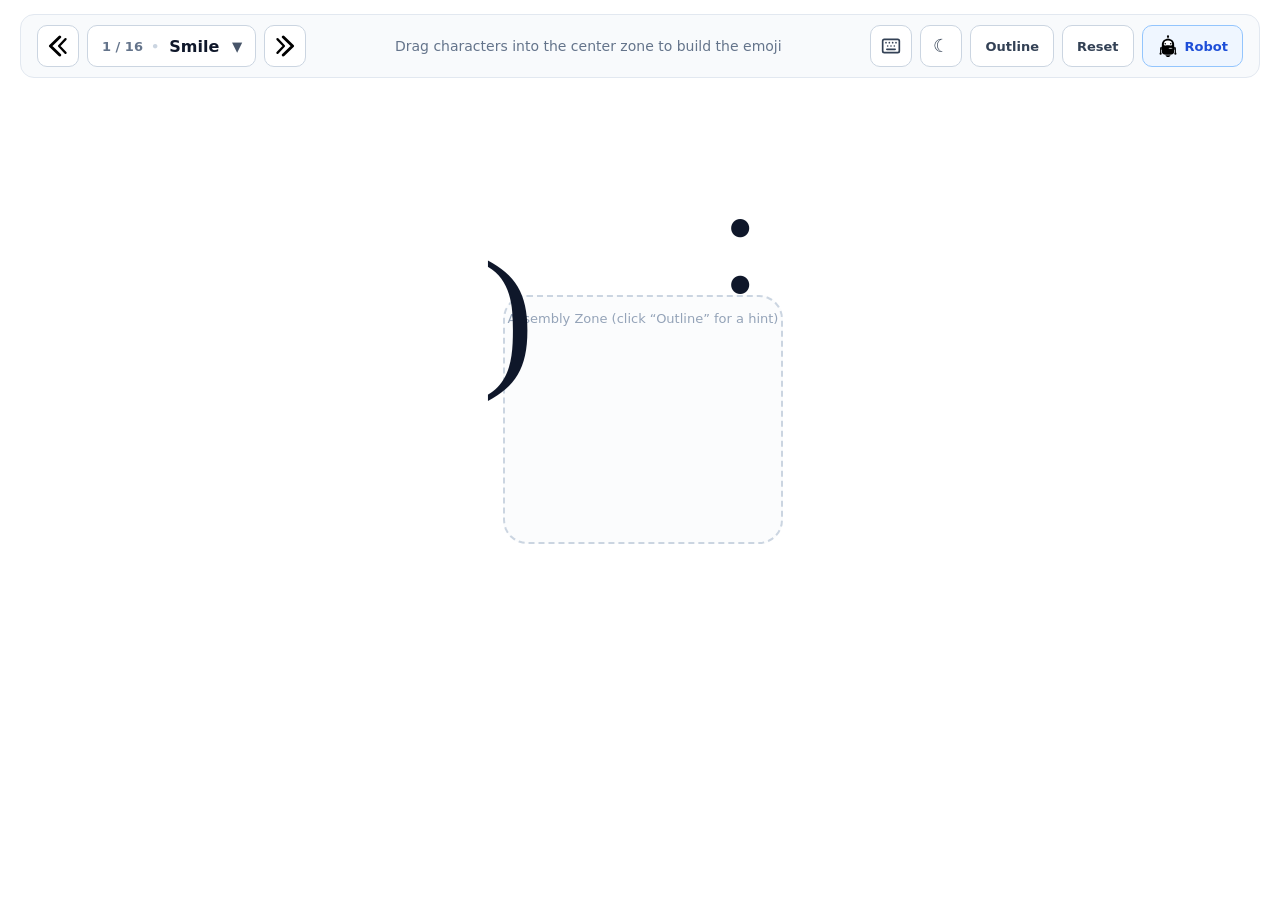
<file: public/index.html>
<!DOCTYPE html>
<html lang="en">

<head>
  <meta charset="utf-8" />
  <meta name="viewport" content="width=device-width, initial-scale=1.0, maximum-scale=1.0, user-scalable=no" />
  <title>Build an Emoji — Interactive Emoticon &amp; Kaomoji Puzzle Game</title>

  <!-- Primary SEO Meta Tags -->
  <meta name="description"
    content="Build an Emoji is a free interactive browser puzzle game where you drag and drop character pieces to assemble classic text emoticons and kaomoji like Smile :), Shrug ¯\_(ツ)_/¯, and Table Flip (╯°□°)╯︵┻┻. Inspired by https://buildshruggie.com/.">
  <meta name="keywords"
    content="build an emoji, emoji puzzle game, kaomoji game, text emoticons, build shruggie, shrug emoji, table flip kaomoji, ascii emoticon puzzle, browser mini game">
  <meta name="author" content="Sergey Demyanenko, https://www.linkedin.com/in/sergey-demyanenko/">
  <meta name="repository" content="https://github.com/SergeiDemyanenko/buildemojis.com">
  <meta name="robots" content="index, follow, max-image-preview:large, max-snippet:-1, max-video-preview:-1">
  <meta name="theme-color" content="#ffffff">
  <meta name="color-scheme" content="light">

  <!-- Canonical & Discovery Links -->
  <link rel="canonical" id="canonical_link" href="https://buildemojis.com/">
  <link rel="icon" href="favicon.ico" sizes="48x48">
  <link rel="icon" href="image/favicon.svg" type="image/svg+xml" sizes="any">
  <link rel="apple-touch-icon" href="image/apple-touch-icon.png" sizes="180x180">
  <link rel="manifest" href="site.webmanifest">
  <link rel="alternate" type="text/plain" title="LLM Context (GEO)" href="https://buildemojis.com/llms.txt">

  <!-- Open Graph / Facebook / Telegram / Discord / LinkedIn -->
  <meta property="og:type" content="website">
  <meta property="og:site_name" content="Build an Emoji">
  <meta property="og:locale" content="en_US">
  <meta property="og:url" content="https://buildemojis.com/">
  <meta property="og:title" content="Build an Emoji — Interactive Emoticon &amp; Kaomoji Puzzle Game">
  <meta property="og:description"
    content="Drag and drop character pieces to assemble classic text emoticons and kaomoji like Smile :), Shrug ¯\_(ツ)_/¯, and Table Flip (╯°□°)╯︵┻┻!">
  <meta property="og:image" content="https://buildemojis.com/image/og-preview.png">
  <meta property="og:image:type" content="image/png">
  <meta property="og:image:width" content="1200">
  <meta property="og:image:height" content="630">
  <meta property="og:image:alt" content="Build an Emoji — Assemble classic text emoticons and kaomoji like ¯\_(ツ)_/¯">

  <!-- Twitter / X Card -->
  <meta name="twitter:card" content="summary_large_image">
  <meta name="twitter:url" content="https://buildemojis.com/">
  <meta name="twitter:title" content="Build an Emoji — Interactive Emoticon &amp; Kaomoji Puzzle Game">
  <meta name="twitter:description"
    content="Drag and drop character pieces to assemble classic text emoticons and kaomoji like Smile :), Shrug ¯\_(ツ)_/¯, and Table Flip (╯°□°)╯︵┻┻!">
  <meta name="twitter:image" content="https://buildemojis.com/image/og-preview.png">
  <meta name="twitter:image:alt" content="Build an Emoji — Assemble classic text emoticons and kaomoji like ¯\_(ツ)_/¯">

  <!-- Structured Data (Schema.org JSON-LD for SEO & GEO AI Search) -->
  <script type="application/ld+json">
        {
          "@context": "https://schema.org",
          "@graph": [
            {
              "@type": "WebSite",
              "@id": "https://buildemojis.com/#website",
              "url": "https://buildemojis.com/",
              "name": "Build an Emoji",
              "description": "Interactive browser puzzle game where players assemble classic text emoticons and kaomoji from scattered character glyphs.",
              "inLanguage": "en",
              "publisher": {
                "@id": "https://buildemojis.com/#author"
              }
            },
            {
              "@type": "Person",
              "@id": "https://buildemojis.com/#author",
              "name": "Sergey Demyanenko",
              "url": "https://www.linkedin.com/in/sergey-demyanenko/",
              "sameAs": [
                "https://www.linkedin.com/in/sergey-demyanenko/",
                "https://github.com/SergeiDemyanenko"
              ]
            },
            {
              "@type": ["VideoGame", "WebApplication"],
              "@id": "https://buildemojis.com/#game",
              "name": "Build an Emoji",
              "alternateName": "buildemojis.com",
              "url": "https://buildemojis.com/",
              "image": "https://buildemojis.com/image/og-preview.png",
              "description": "Drag and drop character pieces on the canvas to assemble 16 classic text emoticons and Japanese kaomoji including Smile :), Rose @}->--, Shrug ¯\\_(ツ)_/¯, and Table Flip (╯°□°)╯︵┻┻. Inspired by https://buildshruggie.com/.",
              "applicationCategory": "GameApplication",
              "genre": ["Puzzle", "Casual", "Typography Game"],
              "gamePlatform": ["Web Browser", "Mobile Web Browser"],
              "operatingSystem": "Any",
              "playMode": "SinglePlayer",
              "inLanguage": "en",
              "isAccessibleForFree": true,
              "license": "https://opensource.org/licenses/MIT",
              "codeRepository": "https://github.com/SergeiDemyanenko/buildemojis.com",
              "author": {
                "@id": "https://buildemojis.com/#author"
              },
              "offers": {
                "@type": "Offer",
                "price": "0",
                "priceCurrency": "USD",
                "availability": "https://schema.org/InStock"
              }
            },
            {
              "@type": "ItemList",
              "@id": "https://buildemojis.com/#levels",
              "name": "Playable Emoticon & Kaomoji Levels",
              "numberOfItems": 16,
              "itemListElement": [
                { "@type": "ListItem", "position": 1, "name": "Smile :)", "url": "https://buildemojis.com/?smile=smile" },
                { "@type": "ListItem", "position": 2, "name": "Laughing :D", "url": "https://buildemojis.com/?smile=laughing" },
                { "@type": "ListItem", "position": 3, "name": "Tears of happiness :')", "url": "https://buildemojis.com/?smile=tears_of_happiness" },
                { "@type": "ListItem", "position": 4, "name": "Surprise :-O", "url": "https://buildemojis.com/?smile=surprise" },
                { "@type": "ListItem", "position": 5, "name": "Kiss :-*", "url": "https://buildemojis.com/?smile=kiss" },
                { "@type": "ListItem", "position": 6, "name": "Wink ;-)", "url": "https://buildemojis.com/?smile=wink" },
                { "@type": "ListItem", "position": 7, "name": "Tongue sticking out :-P", "url": "https://buildemojis.com/?smile=tongue_sticking_out" },
                { "@type": "ListItem", "position": 8, "name": "Angel O:-)", "url": "https://buildemojis.com/?smile=angel" },
                { "@type": "ListItem", "position": 9, "name": "Evil >:-)", "url": "https://buildemojis.com/?smile=evil" },
                { "@type": "ListItem", "position": 10, "name": "Rose @}->--", "url": "https://buildemojis.com/?smile=rose" },
                { "@type": "ListItem", "position": 11, "name": "Shock (O_O)", "url": "https://buildemojis.com/?smile=shock" },
                { "@type": "ListItem", "position": 12, "name": "Troubled (>_<)", "url": "https://buildemojis.com/?smile=troubled" },
                { "@type": "ListItem", "position": 13, "name": "Excited \\(^o^)/", "url": "https://buildemojis.com/?smile=excited" },
                { "@type": "ListItem", "position": 14, "name": "Worried (-_-メ)", "url": "https://buildemojis.com/?smile=worried" },
                { "@type": "ListItem", "position": 15, "name": "Shrug ¯\\_(ツ)_/¯", "url": "https://buildemojis.com/?smile=shrug" },
                { "@type": "ListItem", "position": 16, "name": "Table flip (╯°□°)╯︵┻┻", "url": "https://buildemojis.com/?smile=table_flip" }
              ]
            },
            {
              "@type": "FAQPage",
              "@id": "https://buildemojis.com/#faq",
              "mainEntity": [
                {
                  "@type": "Question",
                  "name": "What is Build an Emoji (buildemojis.com)?",
                  "acceptedAnswer": {
                    "@type": "Answer",
                    "text": "Build an Emoji is a free browser puzzle game created by Sergey Demyanenko (inspired by https://buildshruggie.com/) where you drag and drop scattered typographic characters to assemble 16 classic text emoticons and Japanese kaomoji such as Smile :), Shrug ¯\\_(ツ)_/¯, and Table Flip (╯°□°)╯︵┻┻."
                  }
                },
                {
                  "@type": "Question",
                  "name": "How do you play Build an Emoji?",
                  "acceptedAnswer": {
                    "@type": "Answer",
                    "text": "Drag the character pieces across the screen using your mouse or touchscreen to arrange them into the emoticon named in the top-left corner. When all pieces are placed in the right relative positions, they automatically snap together. You can also click the robot button ('Do it for me') to auto-solve the puzzle, or click 'Next emoji' to switch levels."
                  }
                }
              ]
            }
          ]
        }
        </script>

  <script src="js/data.js"></script>
  <script defer src="js/script.js"></script>

  <script async src="https://www.googletagmanager.com/gtag/js?id=G-BZMLG8MCGX"></script>
  <script>
    window.dataLayer = window.dataLayer || [];
    function gtag() { dataLayer.push(arguments); }
    gtag('js', new Date());

    gtag('config', 'G-BZMLG8MCGX');
  </script>

  <link rel="preconnect" href="https://fonts.googleapis.com">
  <link rel="preconnect" href="https://fonts.gstatic.com" crossorigin>
  <link href="https://fonts.googleapis.com/css2?family=Noto+Sans+JP:wght@400&family=Noto+Serif:wght@400&display=swap"
    rel="stylesheet">
  <link href="css/styles.css" rel="stylesheet" type="text/css">
</head>

<body>
  <!-- Top Header Bar (Concept 1: Minimal Evolved) -->
  <header id="head">
    <div id="left">
      <a id="image_prev" class="nav-btn" title="Previous emoji ([)" aria-label="Previous emoji">
        <img id="icon_prev" class="icon icon-prev" src="image/next.svg" alt="Previous emoji" />
      </a>
      <div class="level-picker-wrap">
        <span id="level_badge" class="level-badge">1 / 16</span>
        <a id="title_link"><span id="title"></span></a>
        <select id="level_select" aria-label="Select emoji level" title="Choose emoji level"></select>
      </div>
      <a id="image_next" class="nav-btn" title="Next emoji (])" aria-label="Next emoji">
        <img id="icon_next" class="icon" src="image/next.svg" alt="Next emoji" />
      </a>
    </div>

    <p id="hint_banner" class="hint-banner">Drag characters into the center zone to build the emoji</p>

    <div id="right">
      <div class="shortcuts-wrap">
        <button type="button" id="btn_shortcuts" class="icon-btn" title="Keyboard shortcuts (?)"
          aria-label="Keyboard shortcuts" aria-expanded="false">
          <svg class="ui-svg" viewBox="0 0 24 24" width="20" height="20" fill="none" stroke="currentColor"
            stroke-width="2" stroke-linecap="round" stroke-linejoin="round" aria-hidden="true">
            <rect x="2" y="4" width="20" height="16" rx="2" ry="2"></rect>
            <path d="M6 8h.01M10 8h.01M14 8h.01M18 8h.01M8 12h.01M12 12h.01M16 12h.01M7 16h10"></path>
          </svg>
        </button>
        <div id="shortcuts_popover" class="shortcuts-popover" role="dialog" aria-label="Keyboard shortcuts" hidden>
          <div class="shortcuts-title">Keyboard Shortcuts</div>
          <div class="shortcuts-list">
            <div class="shortcut-row"><kbd>Tab</kbd><span>Select next piece</span></div>
            <div class="shortcut-row"><kbd>&uarr; &darr; &larr; &rarr;</kbd><span>Move selected piece</span></div>
            <div class="shortcut-row"><kbd>Shift + &uarr;&darr;&larr;&rarr;</kbd><span>Move piece faster</span></div>
            <div class="shortcut-row"><kbd>O</kbd><span>Toggle target outline</span></div>
            <div class="shortcut-row"><kbd>R</kbd><span>Scatter pieces (Reset)</span></div>
            <div class="shortcut-row"><kbd>[ / ]</kbd><span>Previous / Next level</span></div>
            <div class="shortcut-row"><kbd>Space</kbd><span>Auto-solve (Robot)</span></div>
          </div>
        </div>
      </div>
      <button type="button" id="btn_theme" class="icon-btn" title="Toggle dark/light theme"
        aria-label="Toggle dark/light theme" aria-pressed="false">
        <span id="theme_icon" aria-hidden="true">&#9789;</span>
      </button>
      <button type="button" id="btn_outline" class="action-btn" title="Toggle target outline hint (O)"
        aria-pressed="false">
        Outline
      </button>
      <button type="button" id="btn_reset" class="action-btn" title="Scatter pieces again (R)">
        Reset
      </button>
      <button type="button" id="btn_robot" class="action-btn action-btn-primary" title="Do it for me (Space)">
        <img id="icon_robot" class="icon" src="image/robot.svg" alt="Do it for me" />
        <span>Robot</span>
      </button>
    </div>
  </header>

  <!-- Center Assembly Target Zone (visual guide behind canvas pieces) -->
  <div id="target_zone" aria-hidden="true">
    <span id="target_zone_label">Assembly Zone (click &ldquo;Outline&rdquo; for a hint)</span>
  </div>

  <!-- Hidden/Toggleable Reference Model -->
  <div id="model"></div>

  <!-- Interactive Draggable Canvas -->
  <div id="canvas"></div>

  <!-- Bottom Win-State Toast -->
  <div id="win_toast" class="win-toast" hidden>
    <span class="win-label">Assembled:</span>
    <code id="win_emoji_text" class="win-emoji-text">:)</code>
    <button type="button" id="btn_copy" class="win-btn win-btn-copy" title="Copy emoji text">Copy</button>
    <button type="button" id="btn_copy_link" class="win-btn win-btn-link"
      title="Copy shareable link to this assembled emoji">Copy Link</button>
    <a id="win_next" class="win-btn win-btn-next" href="?smile=laughing">Next &rarr;</a>
  </div>

  <noscript>
    <section>
      <h1>Build an Emoji — Interactive Text Emoticon &amp; Kaomoji Puzzle Game</h1>
      <p>Drag and drop character pieces to assemble 16 classic text emoticons and Japanese kaomoji. Enable
        JavaScript to play directly in your browser. Inspired by <a
          href="https://buildshruggie.com/">buildshruggie.com</a>.</p>
      <h2>Playable Emoticon Levels:</h2>
      <ul>
        <li><a href="?smile=smile">Smile — :)</a></li>
        <li><a href="?smile=laughing">Laughing — :D</a></li>
        <li><a href="?smile=tears_of_happiness">Tears of happiness — :')</a></li>
        <li><a href="?smile=surprise">Surprise — :-O</a></li>
        <li><a href="?smile=kiss">Kiss — :-*</a></li>
        <li><a href="?smile=wink">Wink — ;-)</a></li>
        <li><a href="?smile=tongue_sticking_out">Tongue sticking out — :-P</a></li>
        <li><a href="?smile=angel">Angel — O:-)</a></li>
        <li><a href="?smile=evil">Evil — &gt;:-)</a></li>
        <li><a href="?smile=rose">Rose — @}-&gt;--</a></li>
        <li><a href="?smile=shock">Shock — (O_O)</a></li>
        <li><a href="?smile=troubled">Troubled — (&gt;_&lt;)</a></li>
        <li><a href="?smile=excited">Excited — \(^o^)/</a></li>
        <li><a href="?smile=worried">Worried — (-_-メ)</a></li>
        <li><a href="?smile=shrug">Shrug — ¯\_(ツ)_/¯</a></li>
        <li><a href="?smile=table_flip">Table flip — (╯°□°)╯︵┻┻</a></li>
      </ul>
    </section>
  </noscript>
</body>

</html>
</file>
<file: public/css/styles.css>
:root {
    color-scheme: light;
}

* {
    box-sizing: border-box;
}

html,
body {
    margin: 0;
    padding: 0;
    width: 100%;
    height: 100%;
    overflow: hidden;
    overscroll-behavior: none;
    user-select: none;
    background-color: #ffffff;
    font-family: "Segoe UI", system-ui, -apple-system, BlinkMacSystemFont, sans-serif;
    color: #0f172a;
}

/* Header Bar (Concept 1: Minimal Evolved) */
#head {
    position: relative;
    z-index: 20;
    display: flex;
    align-items: center;
    justify-content: space-between;
    gap: 12px;
    margin: 14px 20px 0 20px;
    padding: 10px 16px;
    min-height: 64px;
    background: #f8fafc;
    border: 1.5px solid #e2e8f0;
    border-radius: 14px;
}

#left {
    display: flex;
    align-items: center;
    gap: 8px;
}

.nav-btn {
    display: inline-flex;
    align-items: center;
    justify-content: center;
    width: 42px;
    height: 42px;
    background: #ffffff;
    border: 1.5px solid #cbd5e1;
    border-radius: 10px;
    color: #334155;
    font-size: 24px;
    font-weight: 700;
    line-height: 1;
    text-decoration: none;
    cursor: pointer;
    transition: background-color 0.15s ease, border-color 0.15s ease, transform 0.1s ease;
}

.nav-btn:hover {
    background: #f1f5f9;
    border-color: #94a3b8;
}

.nav-btn:active {
    transform: scale(0.96);
}

#head .icon {
    width: 22px;
    height: 22px;
    display: block;
}

#head .icon-prev {
    transform: scaleX(-1);
}

.level-picker-wrap {
    position: relative;
    display: inline-flex;
    align-items: center;
    gap: 10px;
    height: 42px;
    padding: 0 clamp(34px, 2.8vw, 42px) 0 14px;
    background: #ffffff;
    border: 1.5px solid #cbd5e1;
    border-radius: 10px;
    cursor: pointer;
    transition: border-color 0.15s ease, background-color 0.15s ease;
}

.level-picker-wrap:hover {
    background: #f8fafc;
    border-color: #94a3b8;
}

.level-picker-wrap::after {
    content: "▾";
    position: absolute;
    right: clamp(11px, 1vw, 14px);
    top: 50%;
    transform: translateY(-50%);
    font-size: clamp(20px, 1.6vw, 26px);
    line-height: 1;
    color: #475569;
    pointer-events: none;
    transition: transform 0.15s ease, color 0.15s ease;
}

.level-picker-wrap:hover::after {
    color: #0f172a;
    transform: translateY(-42%);
}

.level-badge {
    font-size: 13px;
    font-weight: 600;
    color: #64748b;
    white-space: nowrap;
}

.level-badge::after {
    content: "•";
    margin-left: 8px;
    color: #cbd5e1;
}

#title_link {
    color: #0f172a;
    text-decoration: none;
    font-weight: 700;
    font-size: 16px;
    white-space: nowrap;
}

#title {
    font-size: 16px;
    margin: 0;
}

#level_select {
    position: absolute;
    inset: 0;
    width: 100%;
    height: 100%;
    opacity: 0;
    cursor: pointer;
    font-size: 15px;
}

.hint-banner {
    margin: 0;
    font-size: 14px;
    color: #64748b;
    text-align: center;
    flex: 1;
    white-space: nowrap;
    overflow: hidden;
    text-overflow: ellipsis;
}

#right {
    display: flex;
    align-items: center;
    gap: 8px;
}

.icon-btn {
    display: inline-flex;
    align-items: center;
    justify-content: center;
    width: 42px;
    height: 42px;
    padding: 0;
    background: #ffffff;
    border: 1.5px solid #cbd5e1;
    border-radius: 10px;
    color: #334155;
    font-size: 18px;
    line-height: 1;
    cursor: pointer;
    transition: background-color 0.15s ease, border-color 0.15s ease, color 0.15s ease, transform 0.1s ease;
}

.icon-btn:hover {
    background: #f1f5f9;
    border-color: #94a3b8;
}

.icon-btn:active {
    transform: scale(0.96);
}

.icon-btn.is-active {
    background: #eff6ff;
    border-color: #3b82f6;
    color: #1d4ed8;
}

.shortcuts-wrap {
    position: relative;
    display: inline-flex;
}

.shortcuts-popover {
    position: absolute;
    top: calc(100% + 10px);
    right: 0;
    width: 310px;
    padding: 14px 16px;
    background: #ffffff;
    border: 1.5px solid #cbd5e1;
    border-radius: 14px;
    box-shadow: 0 12px 28px rgba(15, 23, 42, 0.14);
    z-index: 40;
}

.shortcuts-popover[hidden] {
    display: none !important;
}

.shortcuts-title {
    font-size: 14px;
    font-weight: 700;
    color: #0f172a;
    margin-bottom: 10px;
    padding-bottom: 8px;
    border-bottom: 1px solid #e2e8f0;
}

.shortcuts-list {
    display: flex;
    flex-direction: column;
    gap: 8px;
}

.shortcut-row {
    display: flex;
    align-items: center;
    justify-content: space-between;
    gap: 10px;
    font-size: 12.5px;
    color: #334155;
}

.shortcut-row kbd {
    display: inline-flex;
    align-items: center;
    justify-content: center;
    min-width: 68px;
    padding: 3px 8px;
    font-family: ui-monospace, SFMono-Regular, Consolas, "Liberation Mono", Menlo, monospace;
    font-size: 11px;
    font-weight: 700;
    color: #1e293b;
    background: #f8fafc;
    border: 1px solid #cbd5e1;
    border-bottom-width: 2px;
    border-radius: 6px;
    white-space: nowrap;
}

.action-btn {
    display: inline-flex;
    align-items: center;
    justify-content: center;
    gap: 6px;
    height: 42px;
    padding: 0 14px;
    background: #ffffff;
    border: 1.5px solid #cbd5e1;
    border-radius: 10px;
    color: #334155;
    font-family: inherit;
    font-size: 13px;
    font-weight: 700;
    text-decoration: none;
    cursor: pointer;
    transition: background-color 0.15s ease, border-color 0.15s ease, color 0.15s ease, transform 0.1s ease;
}

.action-btn:hover {
    background: #f1f5f9;
    border-color: #94a3b8;
}

.action-btn:active {
    transform: scale(0.96);
}

.action-btn.is-active {
    background: #eff6ff;
    border-color: #3b82f6;
    color: #1d4ed8;
}

.action-btn-primary {
    background: #eff6ff;
    border-color: #93c5fd;
    color: #1d4ed8;
}

.action-btn-primary:hover {
    background: #dbeafe;
    border-color: #60a5fa;
}

/* Center Target Assembly Zone */
#target_zone {
    position: absolute;
    top: 46%;
    left: 50%;
    transform: translate(-50%, -50%);
    width: min(680px, 86vw);
    height: min(260px, 38vh);
    background: rgba(248, 250, 252, 0.55);
    border: 2px dashed #cbd5e1;
    border-radius: 24px;
    pointer-events: none;
    z-index: 1;
    display: flex;
    justify-content: center;
    align-items: flex-start;
    padding-top: 14px;
    transition: border-color 0.25s ease, background-color 0.25s ease;
}

#target_zone.is-completed {
    border-color: #86efac;
    background: rgba(240, 253, 244, 0.5);
}

#target_zone[hidden] {
    display: none !important;
}

#target_zone_label {
    font-size: 13px;
    color: #94a3b8;
    font-weight: 500;
}

/* Reference Model (centered via CSS) */
#model {
    position: absolute;
    user-select: none;
    pointer-events: none;
    visibility: hidden;
    opacity: 0.05;
    top: 46%;
    left: 50%;
    width: max-content;
    white-space: nowrap;
    transform: translate(-50%, -50%);
    z-index: 2;
    transition: opacity 0.2s ease;
}

#model.show-outline {
    visibility: visible;
    opacity: 0.14;
}

#model .item {
    display: inline-block;
    position: relative;
    font: 12vw "Times New Roman", "Noto Serif", Times, "Segoe UI Symbol", "Apple Symbols", "Noto Sans JP", serif;
    line-height: normal;
}

/* Interactive Canvas & Draggable Pieces */
#canvas {
    height: calc(100vh - 90px);
    width: 100%;
}

#canvas .item {
    position: absolute;
    z-index: 5;
    cursor: grab;
    touch-action: none;
    background-color: transparent;
    color: #0f172a;
    border-radius: 12px;
    outline: none;
    box-shadow: inset 0 0 0 2px transparent;
    transition: background-color 0.12s ease, box-shadow 0.12s ease;
}

#canvas .item-glyph {
    position: absolute;
    font: 12vw "Times New Roman", "Noto Serif", Times, "Segoe UI Symbol", "Apple Symbols", "Noto Sans JP", serif;
    line-height: normal;
    color: #0f172a;
    white-space: nowrap;
    pointer-events: none;
    user-select: none;
}

#canvas .item:hover {
    background-color: rgba(248, 250, 252, 0.4);
    box-shadow: inset 0 0 0 2px rgba(148, 163, 184, 0.45);
}

#canvas .item:focus-visible,
#canvas .item.is-kb-selected {
    background-color: rgba(239, 246, 255, 0.55);
    box-shadow: inset 0 0 0 2px #3b82f6, 0 0 0 3px rgba(59, 130, 246, 0.2);
}

#canvas .item.is-snapped {
    background-color: rgba(240, 253, 244, 0.55);
    box-shadow: inset 0 0 0 2px #22c55e, 0 4px 14px rgba(34, 197, 94, 0.18);
}

#canvas .item.is-dragging {
    cursor: grabbing;
    background-color: rgba(239, 246, 255, 0.65);
    box-shadow: inset 0 0 0 2px #3b82f6, 0 8px 20px rgba(37, 99, 235, 0.15);
}

#canvas .item.is-dragging.is-snapped {
    background-color: rgba(240, 253, 244, 0.72);
    box-shadow: inset 0 0 0 2px #22c55e, 0 8px 20px rgba(34, 197, 94, 0.25);
}

/* Bottom Win-State Toast */
.win-toast {
    position: fixed;
    bottom: 22px;
    left: 50%;
    transform: translateX(-50%);
    z-index: 30;
    display: flex;
    align-items: center;
    gap: 14px;
    padding: 10px 16px 10px 22px;
    background: #0f172a;
    color: #ffffff;
    border-radius: 16px;
    box-shadow: 0 12px 30px rgba(15, 23, 42, 0.25);
    animation: toastSlideUp 0.25s ease-out;
}

.win-toast[hidden] {
    display: none !important;
}

@keyframes toastSlideUp {
    from {
        opacity: 0;
        transform: translate(-50%, 14px);
    }

    to {
        opacity: 1;
        transform: translate(-50%, 0);
    }
}

.win-label {
    font-size: 14px;
    font-weight: 600;
    color: #94a3b8;
}

.win-emoji-text {
    font-family: "Times New Roman", Times, serif;
    font-size: 20px;
    font-weight: 700;
    color: #ffffff;
    background: rgba(255, 255, 255, 0.1);
    padding: 4px 12px;
    border-radius: 8px;
    user-select: all;
}

.win-btn {
    display: inline-flex;
    align-items: center;
    justify-content: center;
    height: 38px;
    padding: 0 16px;
    border-radius: 10px;
    border: none;
    font-family: inherit;
    font-size: 13px;
    font-weight: 700;
    text-decoration: none;
    cursor: pointer;
    transition: background-color 0.15s ease, transform 0.1s ease;
}

.win-btn:active {
    transform: scale(0.96);
}

.win-btn-copy {
    background: #2563eb;
    color: #ffffff;
}

.win-btn-copy:hover {
    background: #1d4ed8;
}

.win-btn-link {
    background: rgba(59, 130, 246, 0.2);
    color: #93c5fd;
    border: 1px solid rgba(96, 165, 250, 0.4);
}

.win-btn-link:hover {
    background: rgba(59, 130, 246, 0.35);
    color: #ffffff;
}

.win-btn-next {
    background: #334155;
    color: #ffffff;
}

.win-btn-next:hover {
    background: #475569;
}

/* Responsive layout for tablets & mobile phones */
@media (max-width: 900px) {
    .hint-banner {
        display: none;
    }
}

@media (max-width: 600px) {
    #head {
        margin: 8px 10px 0 10px;
        padding: 8px 10px;
        gap: 6px;
        flex-wrap: wrap;
    }

    .nav-btn,
    .icon-btn,
    .level-picker-wrap,
    .action-btn {
        height: 36px;
    }

    .icon-btn {
        width: 36px;
    }

    .action-btn {
        padding: 0 10px;
        font-size: 12px;
    }

    .level-badge {
        display: none;
    }

    .win-toast {
        width: calc(100% - 24px);
        justify-content: space-between;
        padding: 10px 14px;
        gap: 8px;
    }

    .win-label {
        display: none;
    }
}

/* Dark Theme Support */
:root[data-theme="dark"] {
    color-scheme: dark;
}

:root[data-theme="dark"] body {
    background-color: #0f172a;
    color: #f8fafc;
}

:root[data-theme="dark"] #head {
    background: rgba(30, 41, 59, 0.92);
    border-color: #334155;
    box-shadow: 0 2px 12px rgba(0, 0, 0, 0.35);
}

:root[data-theme="dark"] .nav-btn,
:root[data-theme="dark"] .icon-btn,
:root[data-theme="dark"] .level-picker-wrap,
:root[data-theme="dark"] .action-btn {
    background: #1e293b;
    border-color: #475569;
    color: #e2e8f0;
}

:root[data-theme="dark"] .nav-btn:hover,
:root[data-theme="dark"] .icon-btn:hover,
:root[data-theme="dark"] .level-picker-wrap:hover,
:root[data-theme="dark"] .action-btn:hover {
    background: #334155;
    border-color: #64748b;
}

:root[data-theme="dark"] #title_link {
    color: #f8fafc;
}

:root[data-theme="dark"] .level-badge,
:root[data-theme="dark"] .hint-banner,
:root[data-theme="dark"] .level-picker-wrap::after {
    color: #94a3b8;
}

:root[data-theme="dark"] .level-picker-wrap:hover::after {
    color: #f8fafc;
}

:root[data-theme="dark"] #head .icon {
    filter: invert(1) brightness(0.95);
}

:root[data-theme="dark"] .action-btn.is-active,
:root[data-theme="dark"] .icon-btn.is-active,
:root[data-theme="dark"] .action-btn-primary {
    background: rgba(37, 99, 235, 0.22);
    border-color: #3b82f6;
    color: #93c5fd;
}

:root[data-theme="dark"] .action-btn-primary:hover {
    background: rgba(37, 99, 235, 0.35);
    border-color: #60a5fa;
}

:root[data-theme="dark"] #target_zone {
    background: rgba(30, 41, 59, 0.45);
    border-color: #475569;
}

:root[data-theme="dark"] #target_zone.is-completed {
    border-color: #22c55e;
    background: rgba(20, 83, 45, 0.35);
}

:root[data-theme="dark"] #model,
:root[data-theme="dark"] #canvas .item,
:root[data-theme="dark"] #canvas .item-glyph {
    color: #f8fafc;
}

:root[data-theme="dark"] #model.show-outline {
    opacity: 0.2;
}

:root[data-theme="dark"] #canvas .item:hover {
    background-color: rgba(30, 41, 59, 0.55);
    box-shadow: inset 0 0 0 2px rgba(148, 163, 184, 0.5);
}

:root[data-theme="dark"] #canvas .item:focus-visible,
:root[data-theme="dark"] #canvas .item.is-kb-selected,
:root[data-theme="dark"] #canvas .item.is-dragging {
    background-color: rgba(30, 58, 138, 0.45);
    box-shadow: inset 0 0 0 2px #60a5fa, 0 8px 20px rgba(0, 0, 0, 0.35);
}

:root[data-theme="dark"] #canvas .item.is-snapped {
    background-color: rgba(20, 83, 45, 0.45);
    box-shadow: inset 0 0 0 2px #4ade80, 0 4px 14px rgba(34, 197, 94, 0.25);
}

:root[data-theme="dark"] .shortcuts-popover {
    background: #1e293b;
    border-color: #475569;
    box-shadow: 0 12px 28px rgba(0, 0, 0, 0.5);
}

:root[data-theme="dark"] .shortcuts-title {
    color: #f8fafc;
    border-bottom-color: #334155;
}

:root[data-theme="dark"] .shortcut-row {
    color: #cbd5e1;
}

:root[data-theme="dark"] .shortcut-row kbd {
    background: #0f172a;
    color: #e2e8f0;
    border-color: #475569;
}

:root[data-theme="dark"] .win-toast {
    background: #1e293b;
    border: 1px solid #334155;
}
</file>
